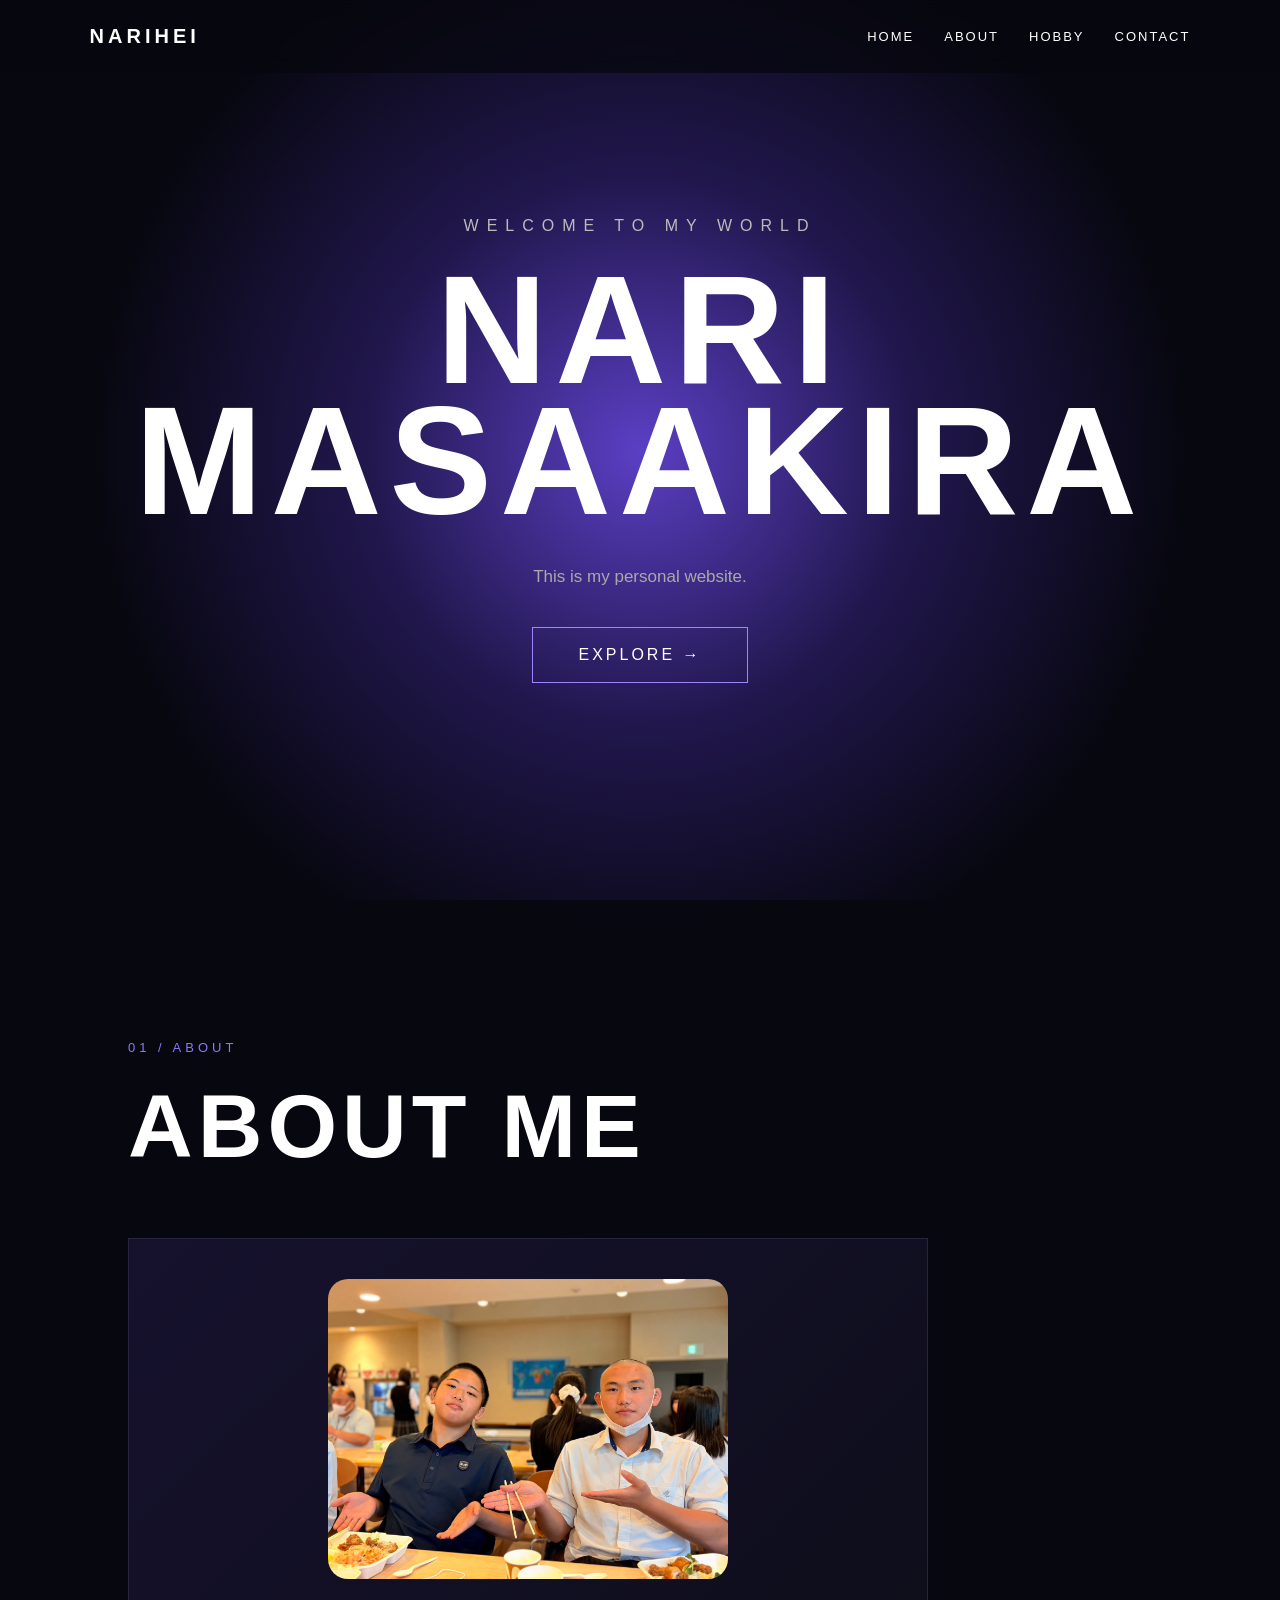
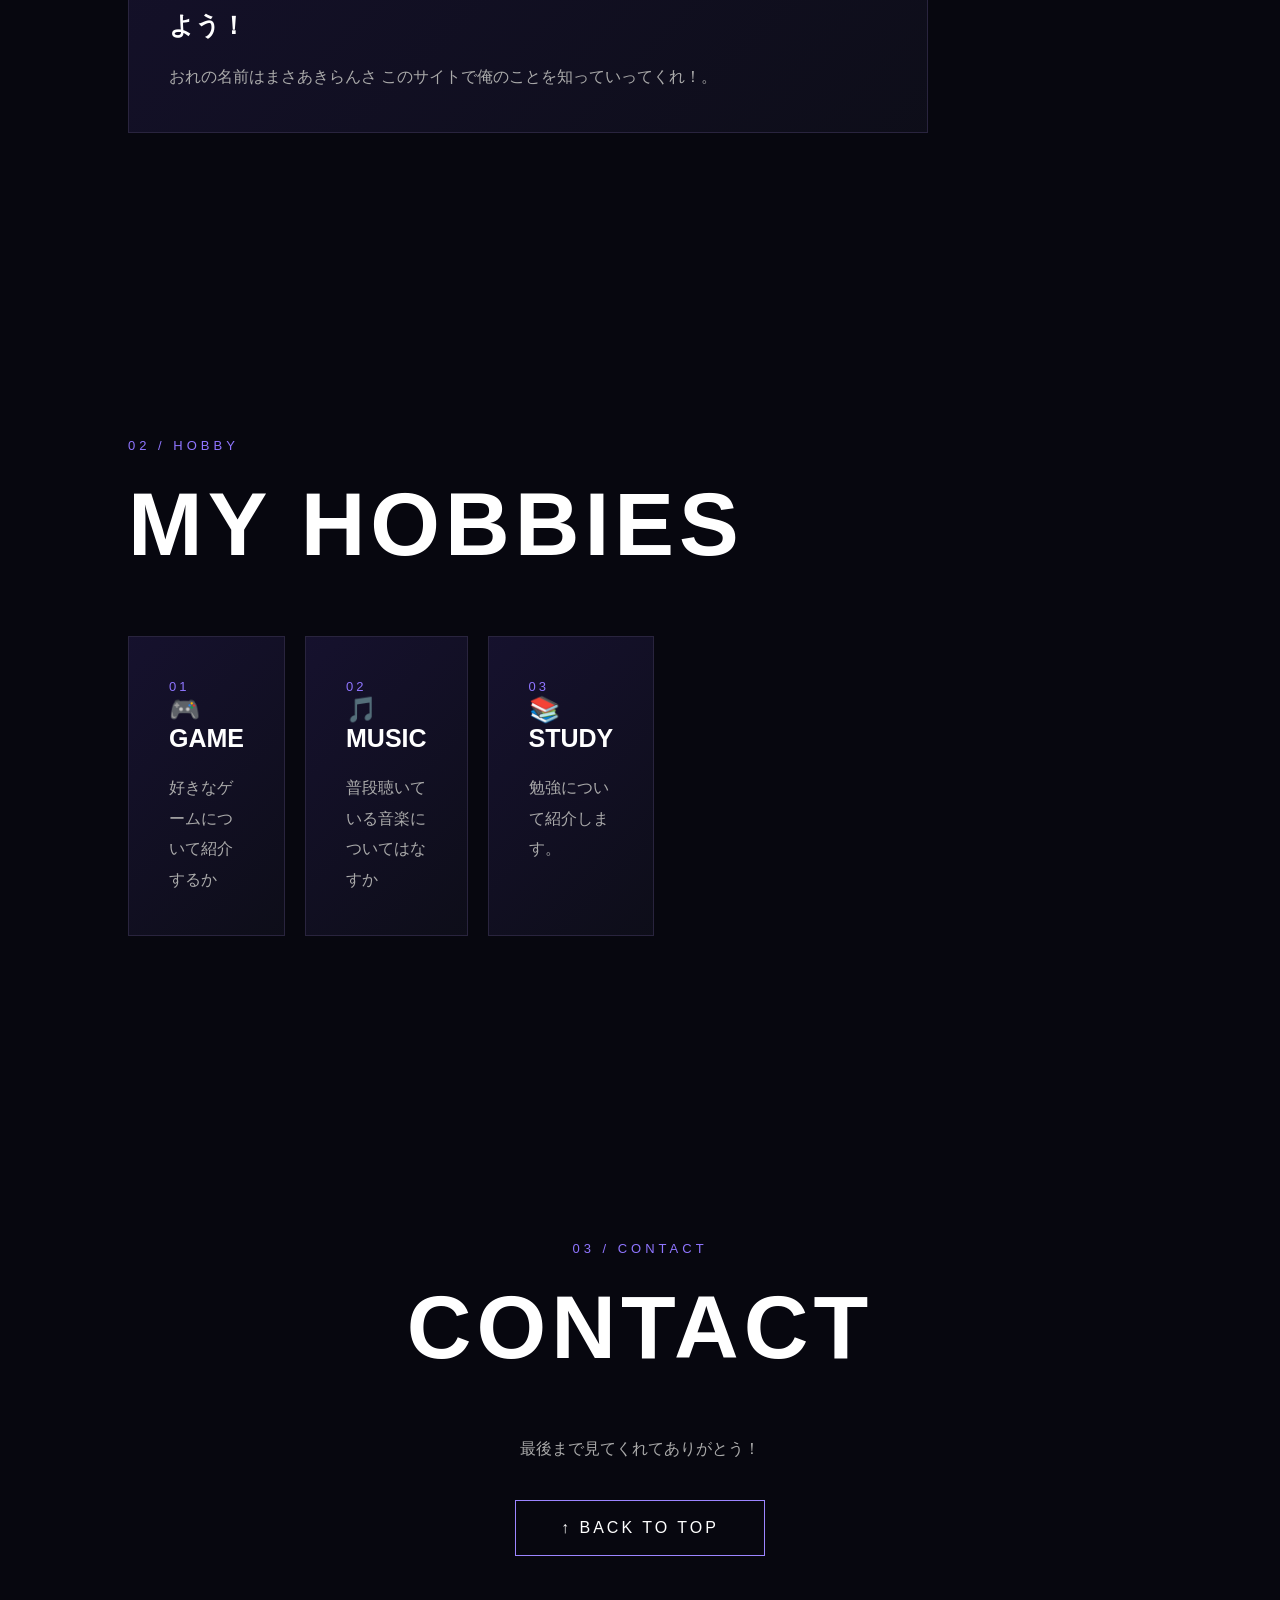
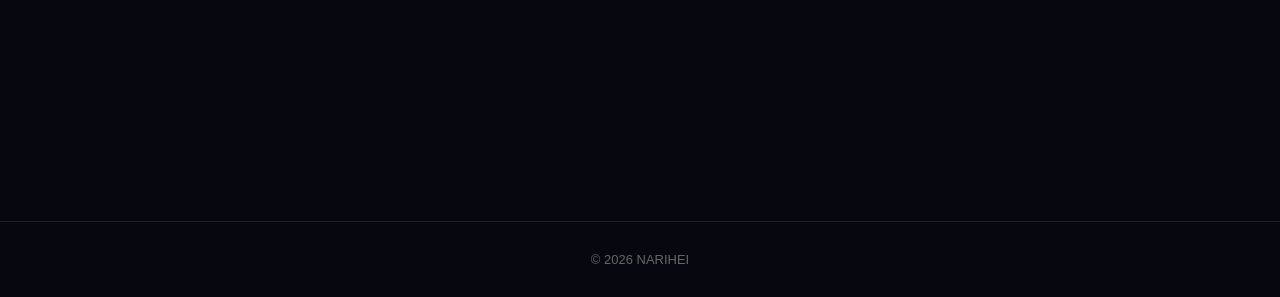
<file: index.html>
<!DOCTYPE html>
<html lang="ja">

<head>
    <meta charset="UTF-8">
    <meta name="viewport" content="width=device-width, initial-scale=1.0">
    <title>なりまさいと　なりのホームページ</title>
    <link rel="stylesheet" href="style.css">
</head>

<body>

    <!-- ナビゲーション -->
    <nav>
        <div class="logo">NARIHEI</div>

        <div class="nav-links">
            <a href="#home">HOME</a>
            <a href="#about">ABOUT</a>
            <a href="#hobby">HOBBY</a>
            <a href="#contact">CONTACT</a>
        </div>
    </nav>


    <!-- HOME -->
    <section id="home" class="hero">

        <div class="hero-content">
            <p class="small-title">WELCOME TO MY WORLD</p>

            <h1>NARI<br>MASAAKIRA</h1>

            <p class="description">
                This is my personal website.
            </p>

            <a href="#about" class="explore">
                EXPLORE →
            </a>
        </div>

    </section>


    <!-- ABOUT -->
    <section id="about" class="section">

        <p class="section-number">01 / ABOUT</p>

        <h2>ABOUT ME</h2>

        <div class="card">

    <img src="myphoto.jpg" alt="自分の写真">

    <h3>よう！</h3>

    <p>
        おれの名前はまさあきらんさ
        このサイトで俺のことを知っていってくれ！。
    </p>

</div>
    </section>


    <!-- HOBBY -->
    <section id="hobby" class="section">

        <p class="section-number">02 / HOBBY</p>

        <h2>MY HOBBIES</h2>

        <div class="cards">

            <div class="cards">

    <a href="game.html" class="card">
        <span class="card-number">01</span>
        <h3>🎮 GAME</h3>
        <p>
            好きなゲームについて紹介するか
        </p>
    </a>

    <a href="music.html" class="card">
        <span class="card-number">02</span>
        <h3>🎵 MUSIC</h3>
        <p>
            普段聴いている音楽についてはなすか
        </p>
    </a>

    <a href="study.html" class="card">
        <span class="card-number">03</span>
        <h3>📚 STUDY</h3>
        <p>
            勉強について紹介します。
        </p>
    </a>

</div>
                </p>
            </div>

        </div>

    </section>


    <!-- CONTACT -->
    <section id="contact" class="section contact">

        <p class="section-number">03 / CONTACT</p>

        <h2>CONTACT</h2>

        <p>
            最後まで見てくれてありがとう！
        </p>

        <a href="#home" class="back-home">
            ↑ BACK TO TOP
        </a>

    </section>


    <!-- FOOTER -->
    <footer>
        <p>© 2026 NARIHEI</p>
    </footer>

</body>
</html>
</file>
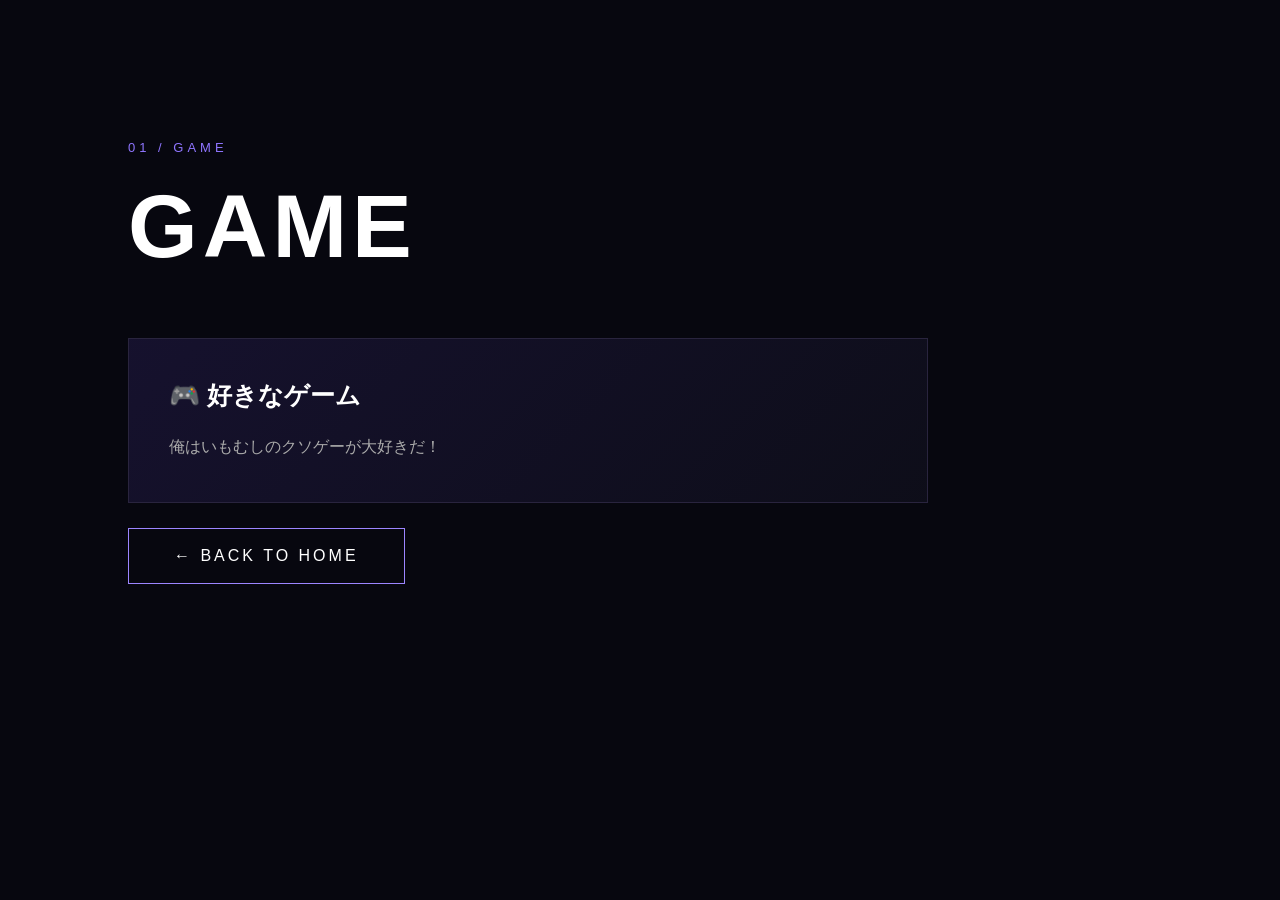
<file: game.html>
<!DOCTYPE html>
<html lang="ja">
<head>
    <meta charset="UTF-8">
    <meta name="viewport" content="width=device-width, initial-scale=1.0">
    <title>GAME</title>
    <link rel="stylesheet" href="style.css">
</head>

<body>

    <section class="section">
        <p class="section-number">01 / GAME</p>

        <h2>GAME</h2>

        <div class="card">
            <h3>🎮 好きなゲーム</h3>
            <p>
                俺はいもむしのクソゲーが大好きだ！
            </p>
        </div>

        <a href="index.html" class="back-home">
            ← BACK TO HOME
        </a>
    </section>

</body>
</html>
</file>
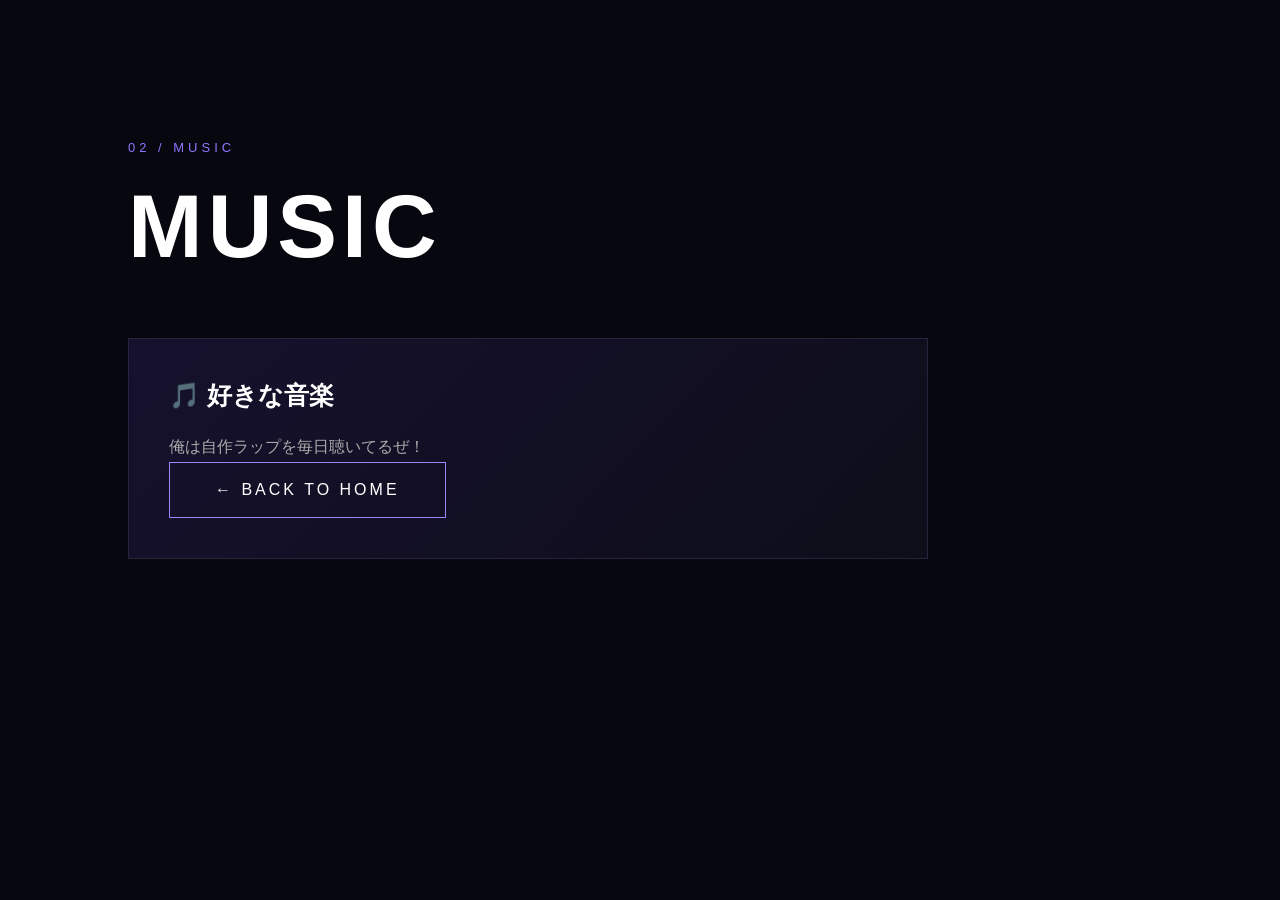
<file: music.html>
<!DOCTYPE html>
<html lang="ja">
<head>
    <meta charset="UTF-8">
    <meta name="viewport" content="width=device-width, initial-scale=1.0">
    <title>MUSIC</title>
    <link rel="stylesheet" href="style.css">
</head>

<body>

    <section class="section">
        <p class="section-number">02 / MUSIC</p>

        <h2>MUSIC</h2>

        <div class="card">
            <h3>🎵 好きな音楽</h3>
            <p>
                俺は自作ラップを毎日聴いてるぜ！
            </p>
        </a>

        <a href="index.html" class="back-home">
            ← BACK TO HOME
        </a>
    </section>

</body>
</html>
</file>
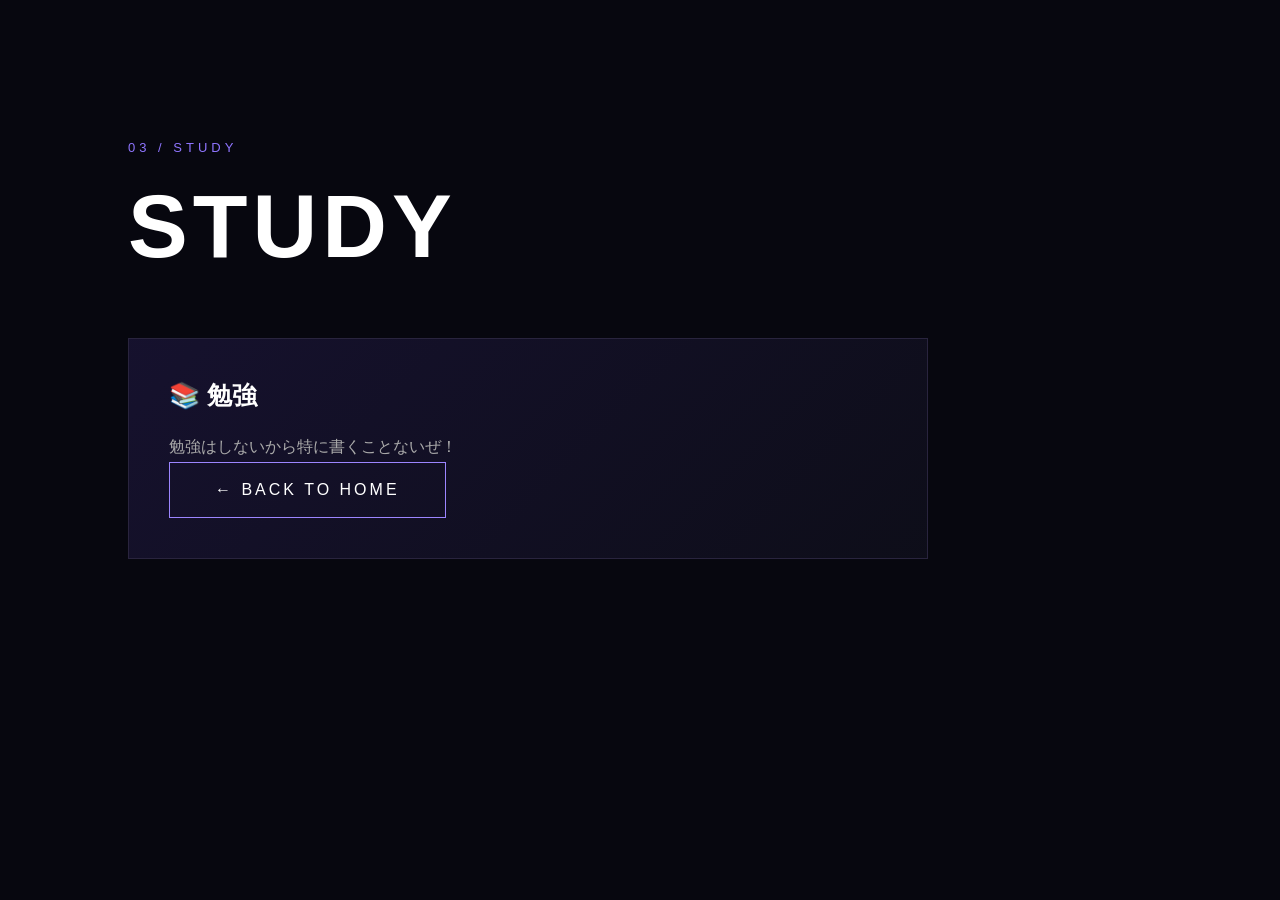
<file: study.html>
<!DOCTYPE html>
<html lang="ja">
<head>
    <meta charset="UTF-8">
    <meta name="viewport" content="width=device-width, initial-scale=1.0">
    <title>STUDY</title>
    <link rel="stylesheet" href="style.css">
</head>

<body>

    <section class="section">
        <p class="section-number">03 / STUDY</p>

        <h2>STUDY</h2>

        <div class="card">
            <h3>📚 勉強</h3>
            <p>
                勉強はしないから特に書くことないぜ！
            </p>
        </a>

        <a href="index.html" class="back-home">
            ← BACK TO HOME
        </a>
    </section>

</body>
</html>
</file>
<file: style.css>
* {
    margin: 0;
    padding: 0;
    box-sizing: border-box;
}

html {
    scroll-behavior: smooth;
}

body {
    background: #07070f;
    color: white;
    font-family: Arial, sans-serif;
}


/* ナビゲーション */

nav {
    position: fixed;
    top: 0;
    left: 0;
    width: 100%;
    padding: 25px 7%;
    display: flex;
    justify-content: space-between;
    align-items: center;
    z-index: 100;
    background: rgba(7, 7, 15, 0.75);
    backdrop-filter: blur(10px);
}

.logo {
    font-size: 20px;
    font-weight: bold;
    letter-spacing: 4px;
}

.nav-links {
    display: flex;
    gap: 30px;
}

.nav-links a {
    color: white;
    text-decoration: none;
    font-size: 13px;
    letter-spacing: 2px;
    transition: 0.3s;
}

.nav-links a:hover {
    color: #a88cff;
}


/* HOME */

.hero {
    min-height: 100vh;
    display: flex;
    justify-content: center;
    align-items: center;
    text-align: center;

    background:
        radial-gradient(circle at center,
        #5b3fc4 0%,
        #21174d 35%,
        #07070f 70%);
}

.hero-content {
    padding: 40px;
}

.small-title {
    font-size: 16px;
    letter-spacing: 8px;
    color: #bbb;
    margin-bottom: 30px;
}

h1 {
    font-size: clamp(70px, 12vw, 170px);
    line-height: 0.85;
    letter-spacing: 8px;
    margin-bottom: 40px;
}

.description {
    color: #aaa;
    margin-bottom: 40px;
    font-size: 17px;
}

.explore,
.back-home {
    display: inline-block;
    padding: 18px 45px;
    border: 1px solid #9c85ff;
    color: white;
    text-decoration: none;
    letter-spacing: 3px;
    transition: 0.3s;
}

.explore:hover,
.back-home:hover {
    background: #7d5cff;
    transform: translateY(-5px);
}


/* 共通セクション */

.section {
    min-height: 80vh;
    padding: 140px 10%;
}

.section-number {
    color: #8f75ff;
    letter-spacing: 4px;
    font-size: 13px;
    margin-bottom: 20px;
}

h2 {
    font-size: clamp(40px, 7vw, 90px);
    letter-spacing: 5px;
    margin-bottom: 60px;
}


/* カード */

.card {
    max-width: 800px;
    padding: 40px;
    margin-bottom: 25px;

    border: 1px solid #29243e;
    background: linear-gradient(
        135deg,
        rgba(105, 76, 220, 0.15),
        rgba(20, 20, 35, 0.5)
    );

    transition: 0.4s;
}

.card:hover {
    transform: translateY(-8px);
    border-color: #8064e8;
    box-shadow: 0 15px 50px rgba(90, 60, 200, 0.25);
}

.card h3 {
    font-size: 25px;
    margin-bottom: 20px;
}

.card p {
    color: #aaa;
    line-height: 1.9;
}

.cards {
    display: grid;
    grid-template-columns: repeat(3, 1fr);
    gap: 20px;
}

.cards .card {
    min-height: 250px;
}

.card-number {
    color: #8f75ff;
    font-size: 13px;
    letter-spacing: 3px;
}


/* CONTACT */

.contact {
    text-align: center;
}

.contact > p:not(.section-number) {
    color: #aaa;
    margin-bottom: 40px;
}


/* FOOTER */

footer {
    padding: 30px;
    text-align: center;
    border-top: 1px solid #222;
    color: #666;
    font-size: 13px;
}


/* スマホ */

@media (max-width: 700px) {

    nav {
        padding: 20px;
    }

    .nav-links {
        gap: 12px;
    }

    .nav-links a {
        font-size: 9px;
    }

    .hero-content {
        padding: 20px;
    }

    .small-title {
        font-size: 11px;
        letter-spacing: 4px;
    }

    h1 {
        font-size: 70px;
    }

    .section {
        padding: 100px 25px;
    }

    h2 {
        font-size: 45px;
    }

    .cards {
        grid-template-columns: 1fr;
    }

}
.card {
    color: white;
    text-decoration: none;
    display: block;
}
.card img {
    width: 100%;
    max-width: 400px;
    display: block;
    margin: 0 auto 30px;
    border-radius: 20px;
}
</file>
